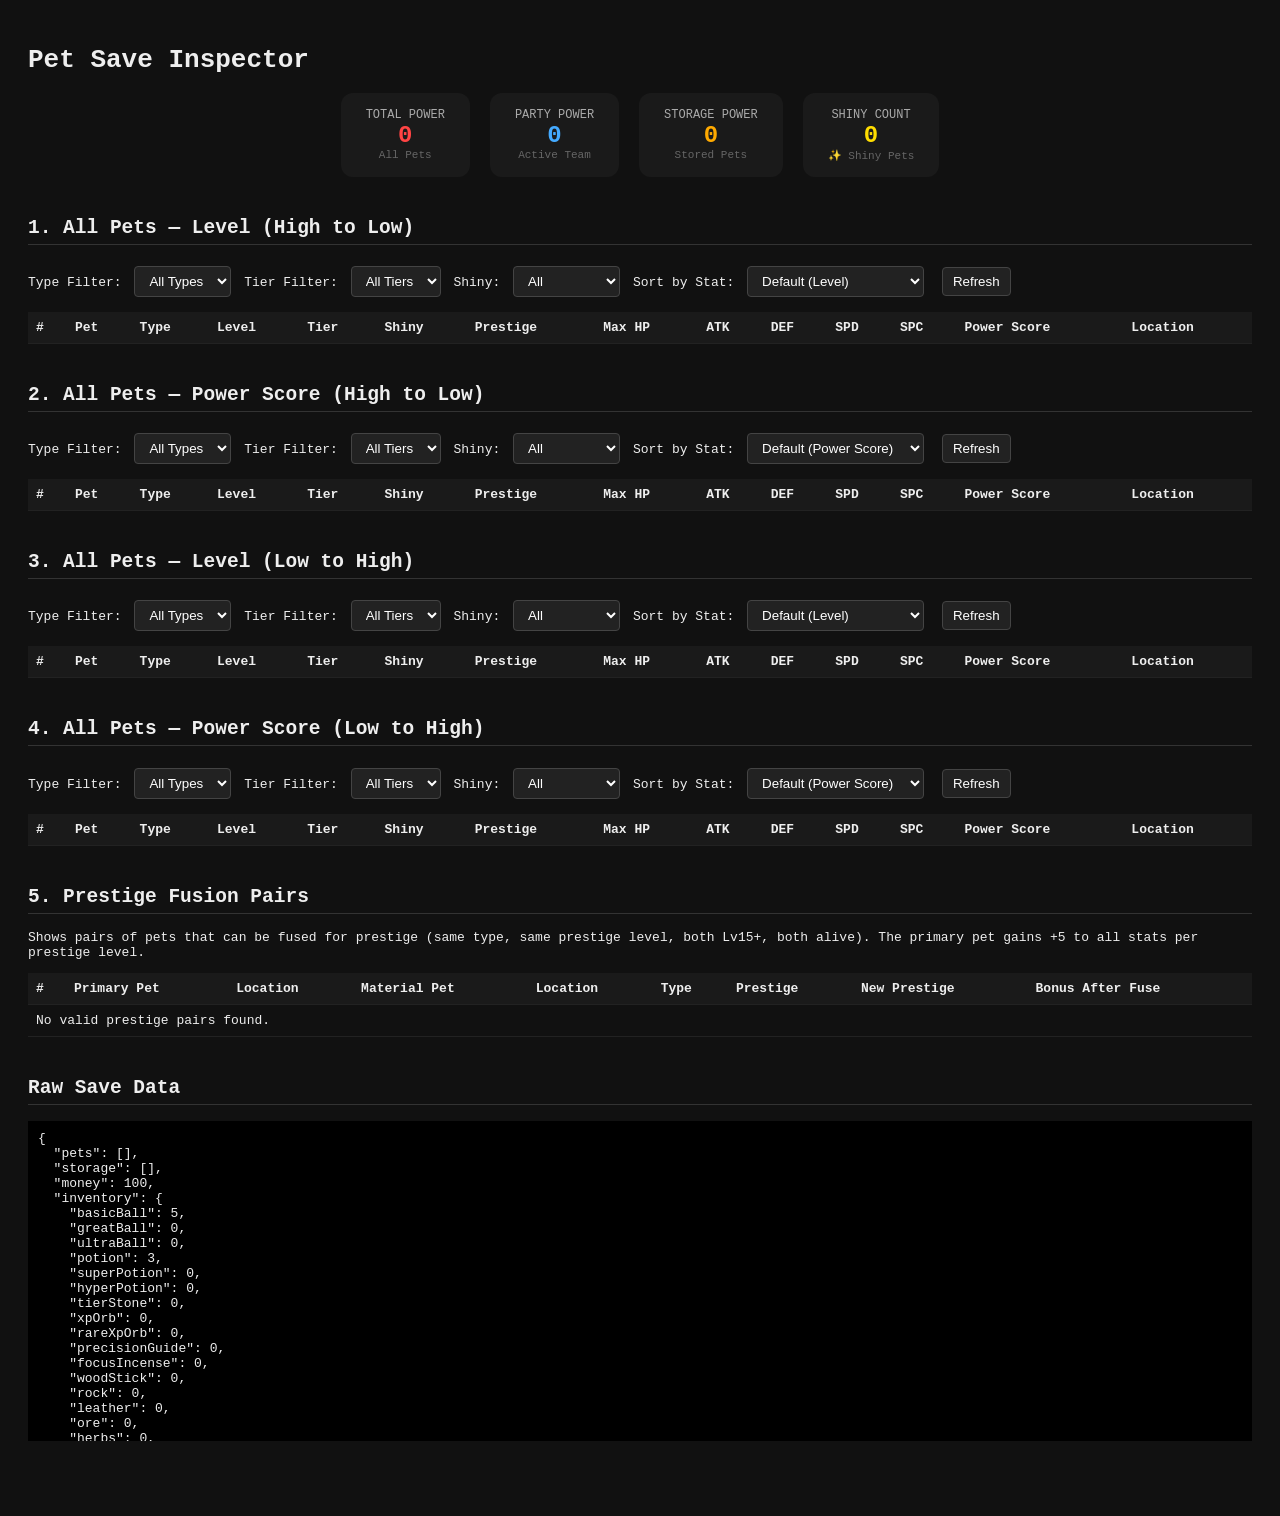
<file: inspect.html>
<!DOCTYPE html>
<html>
<head>
<title>Pet Save Inspector</title>
<style>
  body { font-family: monospace; background: #111; color: #eee; padding: 20px; }
  h2 { margin-top: 30px; border-bottom: 1px solid #333; padding-bottom: 5px; }
  select, button { padding: 6px 10px; margin: 5px; background: #222; color: #fff; border: 1px solid #444; border-radius: 4px; cursor: pointer; }
  table { width: 100%; border-collapse: collapse; margin-top: 10px; }
  th, td { text-align: left; padding: 8px; border-bottom: 1px solid #222; }
  th { background: #1a1a1a; position: sticky; top: 0; }
  tr:hover { background: #1a1a1a; }
  .section { margin-bottom: 40px; }
  .filter-bar { margin: 10px 0; }
</style>
</head>
<body>
<h1>Pet Save Inspector</h1>

<div class="section" style="display:flex;gap:20px;justify-content:center;flex-wrap:wrap;">
  <div style="background:#1a1a1a;padding:15px 25px;border-radius:12px;text-align:center;">
    <div style="color:#aaa;font-size:12px;">TOTAL POWER</div>
    <div id="totalPower" style="color:#ff4444;font-size:24px;font-weight:bold;">0</div>
    <div style="color:#666;font-size:11px;">All Pets</div>
  </div>
  <div style="background:#1a1a1a;padding:15px 25px;border-radius:12px;text-align:center;">
    <div style="color:#aaa;font-size:12px;">PARTY POWER</div>
    <div id="partyPower" style="color:#44aaff;font-size:24px;font-weight:bold;">0</div>
    <div style="color:#666;font-size:11px;">Active Team</div>
  </div>
  <div style="background:#1a1a1a;padding:15px 25px;border-radius:12px;text-align:center;">
    <div style="color:#aaa;font-size:12px;">STORAGE POWER</div>
    <div id="storagePower" style="color:#ffaa00;font-size:24px;font-weight:bold;">0</div>
    <div style="color:#666;font-size:11px;">Stored Pets</div>
  </div>
  <div style="background:#1a1a1a;padding:15px 25px;border-radius:12px;text-align:center;">
    <div style="color:#aaa;font-size:12px;">SHINY COUNT</div>
    <div id="shinyCount" style="color:#ffdd00;font-size:24px;font-weight:bold;">0</div>
    <div style="color:#666;font-size:11px;">✨ Shiny Pets</div>
  </div>
</div>

<script>
function updatePowerSummaries() {
  const data = getData();
  let total = 0, party = 0, storage = 0;
  let partyCount = 0, storageCount = 0;
  let shinyCount = 0;
  
  if (data) {
    if (data.pets && data.pets.length) {
      partyCount = data.pets.length;
      data.pets.forEach(p => {
        party += powerScore(p);
        if (p.shiny) shinyCount++;
      });
    }
    if (data.storage && data.storage.length) {
      storageCount = data.storage.length;
      data.storage.forEach(p => {
        storage += powerScore(p);
        if (p.shiny) shinyCount++;
      });
    }
  }
  total = party + storage;
  
  document.getElementById("totalPower").textContent = total.toLocaleString();
  document.getElementById("partyPower").textContent = party.toLocaleString();
  document.getElementById("storagePower").textContent = storage.toLocaleString();
  document.getElementById("shinyCount").textContent = shinyCount;
}
</script>

<div class="section">
  <h2>1. All Pets — Level (High to Low)</h2>
  <div class="filter-bar">
    <label>Type Filter: </label>
    <select id="levelDescTypeFilter" onchange="renderLevelDesc()">
      <option value="all">All Types</option>
      <option value="fire">Fire</option>
      <option value="water">Water</option>
      <option value="grass">Grass</option>
      <option value="electric">Electric</option>
      <option value="psychic">Psychic</option>
      <option value="ice">Ice</option>
      <option value="dragon">Dragon</option>
      <option value="dark">Dark</option>
      <option value="fairy">Fairy</option>
      <option value="poison">Poison</option>
      <option value="normal">Normal</option>
    </select>
    <label>Tier Filter: </label>
    <select id="levelDescTierFilter" onchange="renderLevelDesc()">
      <option value="all">All Tiers</option>
      <option value="D">D</option>
      <option value="C">C</option>
      <option value="B">B</option>
      <option value="A">A</option>
      <option value="S">S</option>
    </select>
    <label>Shiny: </label>
    <select id="levelDescShinyFilter" onchange="renderLevelDesc()">
      <option value="all">All</option>
      <option value="yes">Shiny Only</option>
      <option value="no">Non-Shiny</option>
    </select>
    <label>Sort by Stat: </label>
    <select id="levelDescStatFilter" onchange="renderLevelDesc()">
      <option value="none">Default (Level)</option>
      <option value="attack">Attack (High → Low)</option>
      <option value="defense">Defense (High → Low)</option>
      <option value="speed">Speed (High → Low)</option>
      <option value="special">Special (High → Low)</option>
    </select>
    <button onclick="renderLevelDesc()">Refresh</button>
  </div>
  <table id="levelDescTable">
    <thead><tr><th>#</th><th>Pet</th><th>Type</th><th>Level</th><th>Tier</th><th>Shiny</th><th>Prestige</th><th>Max HP</th><th>ATK</th><th>DEF</th><th>SPD</th><th>SPC</th><th>Power Score</th><th>Location</th></tr></thead>
    <tbody></tbody>
  </table>
</div>

<div class="section">
  <h2>2. All Pets — Power Score (High to Low)</h2>
  <div class="filter-bar">
    <label>Type Filter: </label>
    <select id="powerDescTypeFilter" onchange="renderPowerDesc()">
      <option value="all">All Types</option>
      <option value="fire">Fire</option>
      <option value="water">Water</option>
      <option value="grass">Grass</option>
      <option value="electric">Electric</option>
      <option value="psychic">Psychic</option>
      <option value="ice">Ice</option>
      <option value="dragon">Dragon</option>
      <option value="dark">Dark</option>
      <option value="fairy">Fairy</option>
      <option value="poison">Poison</option>
      <option value="normal">Normal</option>
    </select>
    <label>Tier Filter: </label>
    <select id="powerDescTierFilter" onchange="renderPowerDesc()">
      <option value="all">All Tiers</option>
      <option value="D">D</option>
      <option value="C">C</option>
      <option value="B">B</option>
      <option value="A">A</option>
      <option value="S">S</option>
    </select>
    <label>Shiny: </label>
    <select id="powerDescShinyFilter" onchange="renderPowerDesc()">
      <option value="all">All</option>
      <option value="yes">Shiny Only</option>
      <option value="no">Non-Shiny</option>
    </select>
    <label>Sort by Stat: </label>
    <select id="powerDescStatFilter" onchange="renderPowerDesc()">
      <option value="none">Default (Power Score)</option>
      <option value="attack">Attack (High → Low)</option>
      <option value="defense">Defense (High → Low)</option>
      <option value="speed">Speed (High → Low)</option>
      <option value="special">Special (High → Low)</option>
    </select>
    <button onclick="renderPowerDesc()">Refresh</button>
  </div>
  <table id="powerDescTable">
    <thead><tr><th>#</th><th>Pet</th><th>Type</th><th>Level</th><th>Tier</th><th>Shiny</th><th>Prestige</th><th>Max HP</th><th>ATK</th><th>DEF</th><th>SPD</th><th>SPC</th><th>Power Score</th><th>Location</th></tr></thead>
    <tbody></tbody>
  </table>
</div>

<div class="section">
  <h2>3. All Pets — Level (Low to High)</h2>
  <div class="filter-bar">
    <label>Type Filter: </label>
    <select id="levelAscTypeFilter" onchange="renderLevelAsc()">
      <option value="all">All Types</option>
      <option value="fire">Fire</option>
      <option value="water">Water</option>
      <option value="grass">Grass</option>
      <option value="electric">Electric</option>
      <option value="psychic">Psychic</option>
      <option value="ice">Ice</option>
      <option value="dragon">Dragon</option>
      <option value="dark">Dark</option>
      <option value="fairy">Fairy</option>
      <option value="poison">Poison</option>
      <option value="normal">Normal</option>
    </select>
    <label>Tier Filter: </label>
    <select id="levelAscTierFilter" onchange="renderLevelAsc()">
      <option value="all">All Tiers</option>
      <option value="D">D</option>
      <option value="C">C</option>
      <option value="B">B</option>
      <option value="A">A</option>
      <option value="S">S</option>
    </select>
    <label>Shiny: </label>
    <select id="levelAscShinyFilter" onchange="renderLevelAsc()">
      <option value="all">All</option>
      <option value="yes">Shiny Only</option>
      <option value="no">Non-Shiny</option>
    </select>
    <label>Sort by Stat: </label>
    <select id="levelAscStatFilter" onchange="renderLevelAsc()">
      <option value="none">Default (Level)</option>
      <option value="attack">Attack (High → Low)</option>
      <option value="defense">Defense (High → Low)</option>
      <option value="speed">Speed (High → Low)</option>
      <option value="special">Special (High → Low)</option>
    </select>
    <button onclick="renderLevelAsc()">Refresh</button>
  </div>
  <table id="levelAscTable">
    <thead><tr><th>#</th><th>Pet</th><th>Type</th><th>Level</th><th>Tier</th><th>Shiny</th><th>Prestige</th><th>Max HP</th><th>ATK</th><th>DEF</th><th>SPD</th><th>SPC</th><th>Power Score</th><th>Location</th></tr></thead>
    <tbody></tbody>
  </table>
</div>

<div class="section">
  <h2>4. All Pets — Power Score (Low to High)</h2>
  <div class="filter-bar">
    <label>Type Filter: </label>
    <select id="powerAscTypeFilter" onchange="renderPowerAsc()">
      <option value="all">All Types</option>
      <option value="fire">Fire</option>
      <option value="water">Water</option>
      <option value="grass">Grass</option>
      <option value="electric">Electric</option>
      <option value="psychic">Psychic</option>
      <option value="ice">Ice</option>
      <option value="dragon">Dragon</option>
      <option value="dark">Dark</option>
      <option value="fairy">Fairy</option>
      <option value="poison">Poison</option>
      <option value="normal">Normal</option>
    </select>
    <label>Tier Filter: </label>
    <select id="powerAscTierFilter" onchange="renderPowerAsc()">
      <option value="all">All Tiers</option>
      <option value="D">D</option>
      <option value="C">C</option>
      <option value="B">B</option>
      <option value="A">A</option>
      <option value="S">S</option>
    </select>
    <label>Shiny: </label>
    <select id="powerAscShinyFilter" onchange="renderPowerAsc()">
      <option value="all">All</option>
      <option value="yes">Shiny Only</option>
      <option value="no">Non-Shiny</option>
    </select>
    <label>Sort by Stat: </label>
    <select id="powerAscStatFilter" onchange="renderPowerAsc()">
      <option value="none">Default (Power Score)</option>
      <option value="attack">Attack (High → Low)</option>
      <option value="defense">Defense (High → Low)</option>
      <option value="speed">Speed (High → Low)</option>
      <option value="special">Special (High → Low)</option>
    </select>
    <button onclick="renderPowerAsc()">Refresh</button>
  </div>
  <table id="powerAscTable">
    <thead><tr><th>#</th><th>Pet</th><th>Type</th><th>Level</th><th>Tier</th><th>Shiny</th><th>Prestige</th><th>Max HP</th><th>ATK</th><th>DEF</th><th>SPD</th><th>SPC</th><th>Power Score</th><th>Location</th></tr></thead>
    <tbody></tbody>
  </table>
</div>

<div class="section">
  <h2>5. Prestige Fusion Pairs</h2>
  <p>Shows pairs of pets that can be fused for prestige (same type, same prestige level, both Lv15+, both alive). The primary pet gains +5 to all stats per prestige level.</p>
  <table id="prestigeTable">
    <thead><tr><th>#</th><th>Primary Pet</th><th>Location</th><th>Material Pet</th><th>Location</th><th>Type</th><th>Prestige</th><th>New Prestige</th><th>Bonus After Fuse</th></tr></thead>
    <tbody></tbody>
  </table>
</div>

<div class="section">
  <h2>Raw Save Data</h2>
  <pre id="raw" style="background:#000; padding:10px; max-height:300px; overflow:auto;"></pre>
</div>

<script>
const TYPES = {
  fire:"Fire", water:"Water", grass:"Grass", electric:"Electric", psychic:"Psychic",
  ice:"Ice", dragon:"Dragon", dark:"Dark", fairy:"Fairy", poison:"Poison", normal:"Normal"
};

const PET_TEMPLATES = {
  emberFox:{name:"Ember Fox",emoji:"🦊",type:"fire",baseStats:{hp:45},evolution:["Ember Fox","Inferno Fox","Phoenix Lord"]},
  flameCat:{name:"Flame Cat",emoji:"🐱",type:"fire",baseStats:{hp:48},evolution:["Flame Cat","Blaze Cat","Magma Tiger"]},
  sparkDog:{name:"Spark Dog",emoji:"🐶",type:"fire",baseStats:{hp:50},evolution:["Spark Dog","Fire Hound","Inferno Wolf"]},
  cinderScorpion:{name:"Cinder Scorpion",emoji:"🦂",type:"fire",baseStats:{hp:48},evolution:["Spark Tail","Cinder Scorpion","Inferno Stinger"]},
  cinderHawk:{name:"Cinder Hawk",emoji:"🦅",type:"fire",baseStats:{hp:48},evolution:["Ember Hawk","Cinder Hawk","Solar Phoenix"]},
  aquaTurtle:{name:"Aqua Turtle",emoji:"🐢",type:"water",baseStats:{hp:55},evolution:["Aqua Turtle","Hydro Turtle","Ocean Guardian"]},
  mistFrog:{name:"Mist Frog",emoji:"🐸",type:"water",baseStats:{hp:50},evolution:["Mist Frog","Storm Frog","Tidal King"]},
  waveWhale:{name:"Wave Whale",emoji:"🐋",type:"water",baseStats:{hp:60},evolution:["Wave Whale","Tsunami Whale","Leviathan"]},
  tidalCrab:{name:"Tidal Crab",emoji:"🦀",type:"water",baseStats:{hp:50},evolution:["Tide Crab","Tidal Crab","Abyssal Crustacean"]},
  leafBunny:{name:"Leaf Bunny",emoji:"🐰",type:"grass",baseStats:{hp:45},evolution:["Leaf Bunny","Forest Bunny","Nature Spirit"]},
  vineSnake:{name:"Vine Snake",emoji:"🐍",type:"grass",baseStats:{hp:48},evolution:["Vine Snake","Thorn Snake","Jungle Serpent"]},
  mossBear:{name:"Moss Bear",emoji:"🐻",type:"grass",baseStats:{hp:60},evolution:["Moss Bear","Forest Bear","Earth Guardian"]},
  thornHog:{name:"Thorn Hog",emoji:"🦔",type:"grass",baseStats:{hp:55},evolution:["Bramble Pig","Thorn Hog","Verdant Behemoth"]},
  boltMouse:{name:"Bolt Mouse",emoji:"🐭",type:"electric",baseStats:{hp:40},evolution:["Bolt Mouse","Volt Mouse","Thunder Lord"]},
  shockEel:{name:"Shock Eel",emoji:"🐟",type:"electric",baseStats:{hp:50},evolution:["Shock Eel","Storm Eel","Lightning Serpent"]},
  zapBird:{name:"Zap Bird",emoji:"🐦",type:"electric",baseStats:{hp:45},evolution:["Zap Bird","Storm Bird","Thunder Hawk"]},
  voltageOx:{name:"Voltage Ox",emoji:"🐂",type:"electric",baseStats:{hp:52},evolution:["Spark Calf","Voltage Ox","Thunder Beast"]},
  mindCat:{name:"Mind Cat",emoji:"😺",type:"psychic",baseStats:{hp:45},evolution:["Mind Cat","Psi Cat","Telepath Master"]},
  dreamOwl:{name:"Dream Owl",emoji:"🦉",type:"psychic",baseStats:{hp:50},evolution:["Dream Owl","Night Owl","Vision Sage"]},
  cosmicFox:{name:"Cosmic Fox",emoji:"🦊",type:"psychic",baseStats:{hp:48},evolution:["Cosmic Fox","Star Fox","Galaxy Lord"]},
  mindApe:{name:"Mind Ape",emoji:"🙉",type:"psychic",baseStats:{hp:48},evolution:["Thought Chimp","Mind Ape","Enlightened Sage"]},
  frostPenguin:{name:"Frost Penguin",emoji:"🐧",type:"ice",baseStats:{hp:52},evolution:["Frost Penguin","Glacier Penguin","Ice Emperor"]},
  crystalSeal:{name:"Crystal Seal",emoji:"🦭",type:"ice",baseStats:{hp:55},evolution:["Crystal Seal","Diamond Seal","Frost Guardian"]},
  frostBear:{name:"Frost Bear",emoji:"🐻‍❄️",type:"ice",baseStats:{hp:65},evolution:["Ice Cub","Frost Bear","Tundra King"]},
  glacierFox:{name:"Glacier Fox",emoji:"🦊",type:"ice",baseStats:{hp:50},evolution:["Frost Kit","Glacier Fox","Permafrost Spirit"]},
  scaleLizard:{name:"Scale Lizard",emoji:"🦎",type:"dragon",baseStats:{hp:50},evolution:["Scale Lizard","Dragon Lizard","Wyvern King"]},
  drakeWhelp:{name:"Drake Whelp",emoji:"🐉",type:"dragon",baseStats:{hp:55},evolution:["Drake Whelp","Storm Drake","Dragon Emperor"]},
  crystalWyrm:{name:"Crystal Wyrm",emoji:"🐉",type:"dragon",baseStats:{hp:55},evolution:["Shard Hatchling","Crystal Wyrm","Geode Leviathan"]},
  marshCroc:{name:"Marsh Croc",emoji:"🐊",type:"dragon",baseStats:{hp:60},evolution:["Mud Wader","Marsh Croc","Bog Tyrant"]},
  shadowWolf:{name:"Shadow Wolf",emoji:"🐺",type:"dark",baseStats:{hp:50},evolution:["Shadow Pup","Umbra Wolf","Nightfall Alpha"]},
  duskBat:{name:"Dusk Bat",emoji:"🦇",type:"dark",baseStats:{hp:45},evolution:["Dusk Bat","Night Bat","Vampire Emperor"]},
  moonPixie:{name:"Moon Pixie",emoji:"🦄",type:"fairy",baseStats:{hp:48},evolution:["Star Fawn","Moon Pixie","Astral Spirit"]},
  glimmerMoth:{name:"Glimmer Moth",emoji:"🦋",type:"fairy",baseStats:{hp:42},evolution:["Dust Wisp","Glimmer Moth","Prism Sovereign"]},
  sunstoneBeetle:{name:"Sunstone Beetle",emoji:"🪲",type:"fairy",baseStats:{hp:44},evolution:["Glow Grub","Sunstone Beetle","Aurora Scarab"]},
  cloudSheep:{name:"Cloud Sheep",emoji:"🐑",type:"normal",baseStats:{hp:62},evolution:["Wool Lamb","Cloud Sheep","Sky Shepherd"]},
  fieldDeer:{name:"Field Deer",emoji:"🦌",type:"normal",baseStats:{hp:50},evolution:["Spotted Fawn","Field Deer","Forest Monarch"]},
  duneLion:{name:"Dune Lion",emoji:"🦁",type:"normal",baseStats:{hp:55},evolution:["Sand Cub","Dune Lion","Savanna King"]},
  venomAsp:{name:"Venom Asp",emoji:"🐍",type:"poison",baseStats:{hp:45},evolution:["Venom Asp","Toxic Serpent","Plague Sovereign"]},
  bogToad:{name:"Bog Toad",emoji:"🐸",type:"poison",baseStats:{hp:58},evolution:["Muck Tadpole","Bog Toad","Blight Matriarch"]}
};

function getData() {
  const raw = localStorage.getItem("petSimulator");
  return raw ? JSON.parse(raw) : null;
}

function getEvolutionName(pet) {
  const tpl = PET_TEMPLATES[pet.typeId];
  if (!tpl) return pet.typeId;
  const evo = tpl.evolution;
  if (!Array.isArray(evo) || evo.length === 0) return tpl.name;
  const stage = pet.level >= 30 ? 2 : pet.level >= 15 ? 1 : 0;
  return evo[Math.min(stage, evo.length - 1)];
}

function calculateMaxHP(pet) {
  const tpl = PET_TEMPLATES[pet.typeId];
  if (!tpl || !tpl.baseStats) return pet.currentHP || 0;
  const baseHP = tpl.baseStats.hp || 0;
  const base = Math.floor((baseHP * 2 * pet.level) / 100) + pet.level + 10;
  const bonus = (pet.bonusStats?.hp || 0);
  const shinyBonus = (pet.shinyBonus?.hp || 0);
  const tierBonus = pet.tierBonus || 0;
  return base + bonus + shinyBonus + tierBonus;
}

function getEffectiveStats(pet) {
  const s = pet.stats || {};
  const baseAttack = Math.floor(((PET_TEMPLATES[pet.typeId]?.baseStats?.attack || 0) * 2 * pet.level) / 100) + 5;
  const baseDefense = Math.floor(((PET_TEMPLATES[pet.typeId]?.baseStats?.defense || 0) * 2 * pet.level) / 100) + 5;
  const baseSpeed = Math.floor(((PET_TEMPLATES[pet.typeId]?.baseStats?.speed || 0) * 2 * pet.level) / 100) + 5;
  const baseSpecial = Math.floor(((PET_TEMPLATES[pet.typeId]?.baseStats?.special || 0) * 2 * pet.level) / 100) + 5;
  const tierBonus = pet.tierBonus || 0;
  return {
    attack: (s.attack || 0) + (pet.bonusStats?.attack || 0) + (pet.shinyBonus?.attack || 0) + tierBonus,
    defense: (s.defense || 0) + (pet.bonusStats?.defense || 0) + (pet.shinyBonus?.defense || 0) + tierBonus,
    speed: (s.speed || 0) + (pet.bonusStats?.speed || 0) + (pet.shinyBonus?.speed || 0) + tierBonus,
    special: (s.special || 0) + (pet.bonusStats?.special || 0) + (pet.shinyBonus?.special || 0) + tierBonus
  };
}

function powerScore(pet) {
  const s = getEffectiveStats(pet);
  const maxHP = calculateMaxHP(pet);
  return maxHP + s.attack + s.defense + s.speed + s.special + (pet.level || 0) * 5;
}

function getTemplate(typeId) {
  return PET_TEMPLATES[typeId] || {name:typeId, emoji:"❓", type:"?"};
}

function getAllPets() {
  const data = getData();
  let rows = [];
  if (data && data.pets && data.pets.length) {
    data.pets.forEach(p => rows.push({...p, _loc:"Party"}));
  }
  if (data && data.storage && data.storage.length) {
    data.storage.forEach(p => rows.push({...p, _loc:"Storage"}));
  }
  return rows;
}

function getStatValue(pet, stat) {
  const s = getEffectiveStats(pet);
  if (stat === "attack") return s.attack || 0;
  if (stat === "defense") return s.defense || 0;
  if (stat === "speed") return s.speed || 0;
  if (stat === "special") return s.special || 0;
  return 0;
}

function applySort(rows, sortType, statFilter) {
  if (sortType === "levelDesc") {
    rows.sort((a,b) => b.level - a.level);
  } else if (sortType === "levelAsc") {
    rows.sort((a,b) => a.level - b.level);
  } else if (sortType === "powerDesc") {
    rows.sort((a,b) => powerScore(b) - powerScore(a));
  } else if (sortType === "powerAsc") {
    rows.sort((a,b) => powerScore(a) - powerScore(b));
  }
  
  if (statFilter !== "none") {
    rows.sort((a,b) => getStatValue(b, statFilter) - getStatValue(a, statFilter));
  }
}

function petRow(pet, idx) {
  const t = getTemplate(pet.typeId);
  const evoName = getEvolutionName(pet);
  const maxHP = calculateMaxHP(pet);
  const eff = getEffectiveStats(pet);
  const shinyDisplay = pet.shiny ? "✨ Yes" : "No";
  return `<tr>
    <td>${idx}</td>
    <td>${t.emoji} ${evoName}${pet.shiny ? " ✨" : ""}</td>
    <td>${TYPES[t.type]||t.type}</td>
    <td>${pet.level}</td>
    <td>${pet.tier || "D1"}</td>
    <td>${shinyDisplay}</td>
    <td>${pet.prestigeLevel||0}</td>
    <td>${maxHP}</td>
    <td>${eff.attack}</td>
    <td>${eff.defense}</td>
    <td>${eff.speed}</td>
    <td>${eff.special}</td>
    <td>${powerScore(pet)}</td>
    <td>${pet._loc}</td>
  </tr>`;
}

function renderLevelDesc() {
  const typeFilter = document.getElementById("levelDescTypeFilter").value;
  const tierFilter = document.getElementById("levelDescTierFilter").value;
  const shinyFilter = document.getElementById("levelDescShinyFilter").value;
  const statFilter = document.getElementById("levelDescStatFilter").value;
  let rows = getAllPets();
  if (typeFilter !== "all") {
    rows = rows.filter(p => getTemplate(p.typeId).type === typeFilter);
  }
  if (tierFilter !== "all") {
    rows = rows.filter(p => (p.tier || "D1").charAt(0) === tierFilter);
  }
  if (shinyFilter === "yes") {
    rows = rows.filter(p => p.shiny === true);
  } else if (shinyFilter === "no") {
    rows = rows.filter(p => p.shiny !== true);
  }
  applySort(rows, "levelDesc", statFilter);
  document.querySelector("#levelDescTable tbody").innerHTML = rows.map((p,i) => petRow(p, i+1)).join("");
  updatePowerSummaries();
}

function renderPowerDesc() {
  const typeFilter = document.getElementById("powerDescTypeFilter").value;
  const tierFilter = document.getElementById("powerDescTierFilter").value;
  const shinyFilter = document.getElementById("powerDescShinyFilter").value;
  const statFilter = document.getElementById("powerDescStatFilter").value;
  let rows = getAllPets();
  if (typeFilter !== "all") {
    rows = rows.filter(p => getTemplate(p.typeId).type === typeFilter);
  }
  if (tierFilter !== "all") {
    rows = rows.filter(p => (p.tier || "D1").charAt(0) === tierFilter);
  }
  if (shinyFilter === "yes") {
    rows = rows.filter(p => p.shiny === true);
  } else if (shinyFilter === "no") {
    rows = rows.filter(p => p.shiny !== true);
  }
  applySort(rows, "powerDesc", statFilter);
  document.querySelector("#powerDescTable tbody").innerHTML = rows.map((p,i) => petRow(p, i+1)).join("");
  updatePowerSummaries();
}

function renderLevelAsc() {
  const typeFilter = document.getElementById("levelAscTypeFilter").value;
  const tierFilter = document.getElementById("levelAscTierFilter").value;
  const shinyFilter = document.getElementById("levelAscShinyFilter").value;
  const statFilter = document.getElementById("levelAscStatFilter").value;
  let rows = getAllPets();
  if (typeFilter !== "all") {
    rows = rows.filter(p => getTemplate(p.typeId).type === typeFilter);
  }
  if (tierFilter !== "all") {
    rows = rows.filter(p => (p.tier || "D1").charAt(0) === tierFilter);
  }
  if (shinyFilter === "yes") {
    rows = rows.filter(p => p.shiny === true);
  } else if (shinyFilter === "no") {
    rows = rows.filter(p => p.shiny !== true);
  }
  applySort(rows, "levelAsc", statFilter);
  document.querySelector("#levelAscTable tbody").innerHTML = rows.map((p,i) => petRow(p, i+1)).join("");
  updatePowerSummaries();
}

function renderPowerAsc() {
  const typeFilter = document.getElementById("powerAscTypeFilter").value;
  const tierFilter = document.getElementById("powerAscTierFilter").value;
  const shinyFilter = document.getElementById("powerAscShinyFilter").value;
  const statFilter = document.getElementById("powerAscStatFilter").value;
  let rows = getAllPets();
  if (typeFilter !== "all") {
    rows = rows.filter(p => getTemplate(p.typeId).type === typeFilter);
  }
  if (tierFilter !== "all") {
    rows = rows.filter(p => (p.tier || "D1").charAt(0) === tierFilter);
  }
  if (shinyFilter === "yes") {
    rows = rows.filter(p => p.shiny === true);
  } else if (shinyFilter === "no") {
    rows = rows.filter(p => p.shiny !== true);
  }
  applySort(rows, "powerAsc", statFilter);
  document.querySelector("#powerAscTable tbody").innerHTML = rows.map((p,i) => petRow(p, i+1)).join("");
  updatePowerSummaries();
}

function renderPrestigePairs() {
  const data = getData();
  const tbody = document.querySelector("#prestigeTable tbody");
  if (!data) {
    tbody.innerHTML = "<tr><td colspan='9'>No save data.</td></tr>";
    return;
  }

  const all = [];
  if (data.pets && data.pets.length) {
    data.pets.forEach(p => all.push({...p, _loc:"Party"}));
  }
  if (data.storage && data.storage.length) {
    data.storage.forEach(p => all.push({...p, _loc:"Storage"}));
  }

  const groups = {};
  all.forEach(pet => {
    const prestige = pet.prestigeLevel || 0;
    if (prestige >= 99) return;
    if (pet.level < 15) return;
    if (pet.currentHP <= 0) return;
    const key = pet.typeId + "_" + prestige;
    if (!groups[key]) groups[key] = [];
    groups[key].push(pet);
  });

  const pairs = [];
  Object.values(groups).forEach(group => {
    for (let i = 0; i < group.length; i++) {
      for (let j = i + 1; j < group.length; j++) {
        const a = group[i];
        const b = group[j];
        if (String(a.id) === String(b.id)) continue;
        pairs.push({ primary: a, material: b });
      }
    }
  });

  if (pairs.length === 0) {
    tbody.innerHTML = "<tr><td colspan='9'>No valid prestige pairs found.</td></tr>";
    return;
  }

  tbody.innerHTML = pairs.map((pair, i) => {
    const t1 = getTemplate(pair.primary.typeId);
    const t2 = getTemplate(pair.material.typeId);
    const prestige = pair.primary.prestigeLevel || 0;
    const newPrestige = prestige + 1;
    const bonus = newPrestige * 5;
    return `<tr>
      <td>${i+1}</td>
      <td>${t1.emoji} ${getEvolutionName(pair.primary)}</td>
      <td>${pair.primary._loc}</td>
      <td>${t2.emoji} ${getEvolutionName(pair.material)}</td>
      <td>${pair.material._loc}</td>
      <td>${TYPES[t1.type]||t1.type}</td>
      <td>${prestige}</td>
      <td>${newPrestige}</td>
      <td>+${bonus} all stats</td>
    </tr>`;
  }).join("");
}

document.getElementById("raw").textContent = JSON.stringify(getData(), null, 2);
updatePowerSummaries();
renderLevelDesc();
renderPowerDesc();
renderLevelAsc();
renderPowerAsc();
renderPrestigePairs();
</script>
</body>
</html>
</file>
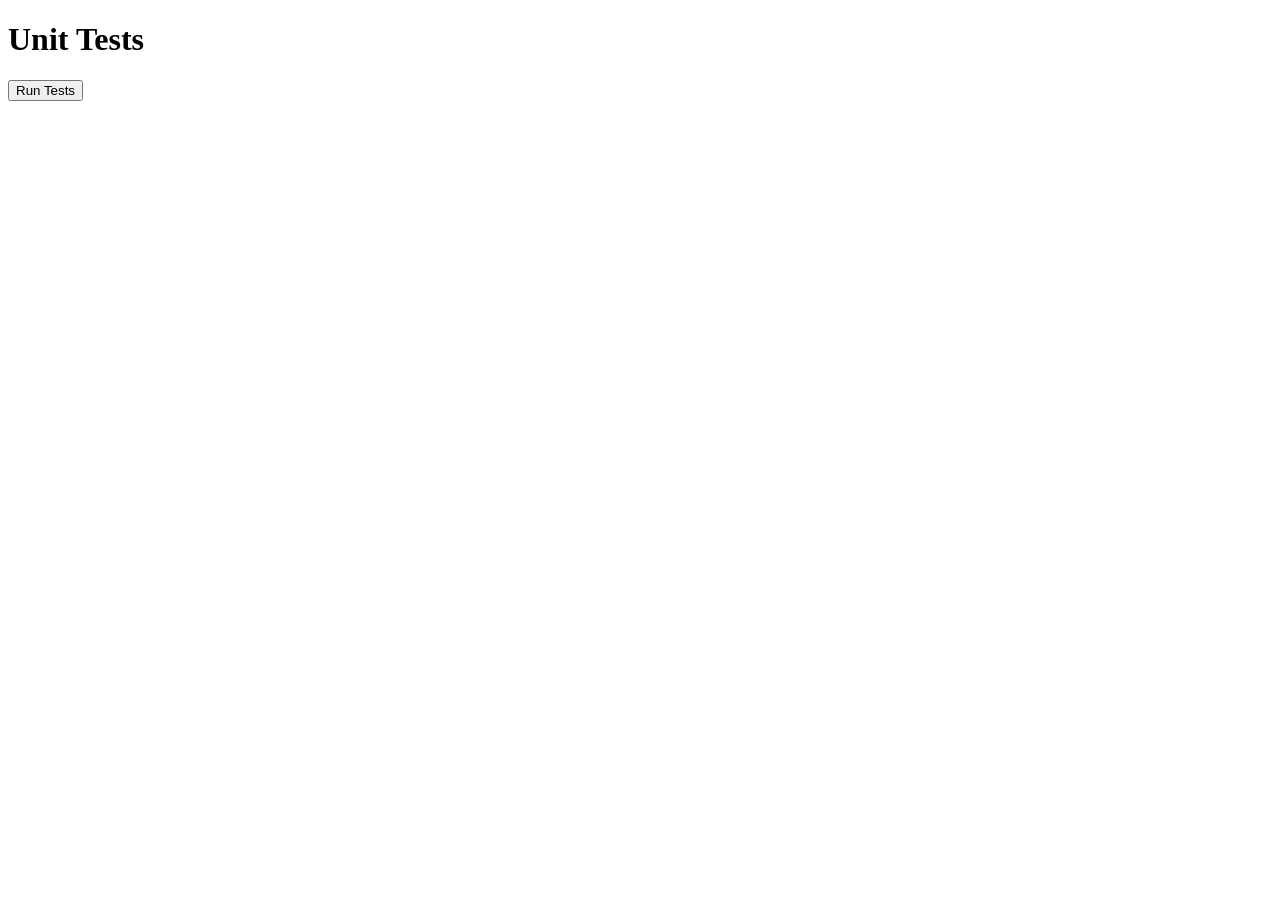
<file: tests/testRunner.html>
<!DOCTYPE html>
<html>
<head>
    <title>Test Runner</title>
</head>
<body>
    <h1>Unit Tests</h1>
    <button onclick="runTests()">Run Tests</button>
    <pre id="output"></pre>
    <script src="damageCalculation.test.js"></script>
    <script src="petStatCalculation.test.js"></script>
    <script>
        function runTests() {
            const output = document.getElementById('output');
            const logs = [];
            const originalLog = console.log;
            console.log = (...args) => logs.push(args.join(' '));
            DamageCalculationTests.runAllTests();
            PetStatCalculationTests.runAllTests();
            console.log = originalLog;
            output.textContent = logs.join('\n');
        }
    </script>
</body>
</html>
</file>
